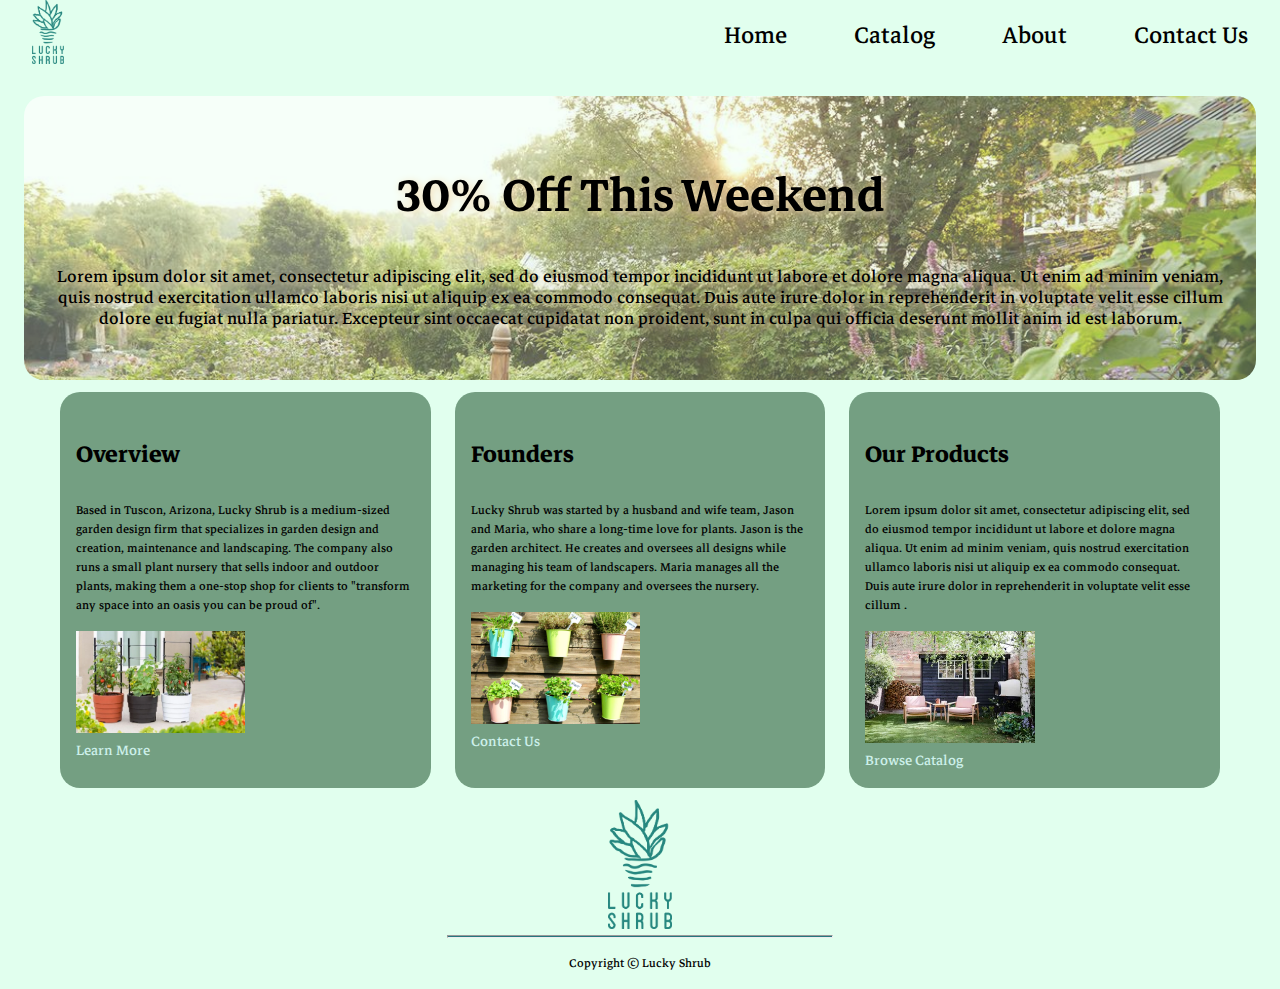
<file: Course 4 - HTML and CSS in depth/Week 3 - Graded Assessment/1. retail-lucky-shrub/index.html>
<!DOCTYPE html>
<html lang="en">
  <head>
    <meta charset="UTF-8" />
    <meta name="viewport" content="width=device-width, initial-scale=1.0" />
    <title>Lucky Shrub</title>
    <meta name="description" content="A website of Lucky Shrub Retail" />
    <meta name="author" content="Ypzar John" />

    <!-- css link -->
    <link rel="stylesheet" href="css/style.css" />

    <link rel="preconnect" href="https://fonts.googleapis.com" />
    <link rel="preconnect" href="https://fonts.gstatic.com" crossorigin />
    <link
      href="https://fonts.googleapis.com/css2?family=Markazi+Text:wght@400;500;600&display=swap"
      rel="stylesheet"
    />
  </head>
  <body>
    <header>
      <nav class="navbar">
        <img src="./images/Asset 2@3x.png" alt="Lucky Shrub" />
        <ul>
          <li><a href="#" target="_blank">Home</a></li>
          <li><a href="#" target="_blank">Catalog</a></li>
          <li><a href="#" target="_blank">About</a></li>
          <li><a href="#" target="_blank">Contact Us</a></li>
        </ul>
      </nav>
    </header>

    <main>
      <!-- Section 1 -->
      <section class="section-1">
        <article>
          <h1>30% Off This Weekend</h1>
          <p>
            Lorem ipsum dolor sit amet, consectetur adipiscing elit, sed do
            eiusmod tempor incididunt ut labore et dolore magna aliqua. Ut enim
            ad minim veniam, quis nostrud exercitation ullamco laboris nisi ut
            aliquip ex ea commodo consequat. Duis aute irure dolor in
            reprehenderit in voluptate velit esse cillum dolore eu fugiat nulla
            pariatur. Excepteur sint occaecat cupidatat non proident, sunt in
            culpa qui officia deserunt mollit anim id est laborum.
          </p>
        </article>
      </section>
      <!-- Section 2 -->
      <section class="section-2">
        <article>
          <h2>Overview</h2>
          <p>
            Based in Tuscon, Arizona, Lucky Shrub is a medium-sized garden
            design firm that specializes in garden design and creation,
            maintenance and landscaping. The company also runs a small plant
            nursery that sells indoor and outdoor plants, making them a one-stop
            shop for clients to "transform any space into an oasis you can be
            proud of".
          </p>
          <div class="img-container">
            <img src="./images/Asset 6.png" width="50%" alt="plants" />
          </div>
          <a href="#" target="_blank" class="cta">Learn More</a>
        </article>
        <!-- Article 2 -->
        <article>
          <h2>Founders</h2>
          <p>
            Lucky Shrub was started by a husband and wife team, Jason and Maria,
            who share a long-time love for plants. Jason is the garden
            architect. He creates and oversees all designs while managing his
            team of landscapers. Maria manages all the marketing for the company
            and oversees the nursery.
          </p>
          <div>
            <img src="./images/Asset 7.png" width="50%" alt="plants" />
          </div>
          <a href="#" target="_blank" class="cta">Contact Us</a>
        </article>
        <!-- Article 3 -->
        <article>
          <h2>Our Products</h2>
          <p>
            Lorem ipsum dolor sit amet, consectetur adipiscing elit, sed do
            eiusmod tempor incididunt ut labore et dolore magna aliqua. Ut enim
            ad minim veniam, quis nostrud exercitation ullamco laboris nisi ut
            aliquip ex ea commodo consequat. Duis aute irure dolor in
            reprehenderit in voluptate velit esse cillum .
          </p>
          <div>
            <img src="./images/Asset 8.png" width="50%" alt="garden yard" />
          </div>
          <a href="#" target="_blank" class="cta">Browse Catalog</a>
        </article>
      </section>
    </main>

    <!-- Footer -->
    <footer>
      <div>
        <img
          src="./images/Asset 2@3x.png"
          width="5%"
          alt="Logo of Lucky Shrub"
        />
      </div>
      <hr />
      <div>
        <p>Copyright &copy; Lucky Shrub</p>
      </div>
    </footer>
  </body>
</html>
</file>
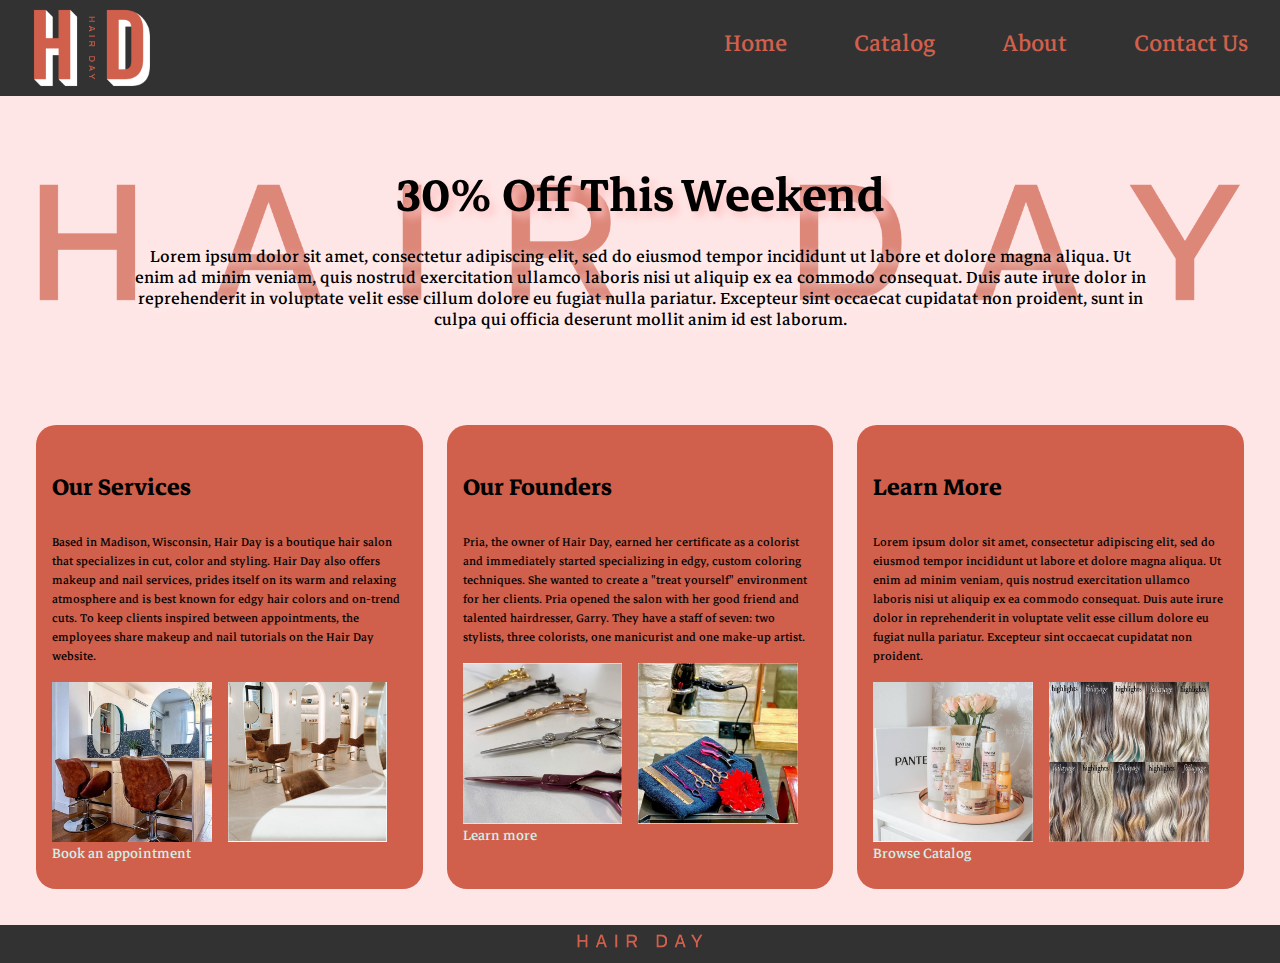
<file: Course 4 - HTML and CSS in depth/Week 3 - Graded Assessment/2. professional-services-hair-day/index.html>
<!DOCTYPE html>
<html lang="en">
  <head>
    <meta charset="UTF-8" />
    <meta name="viewport" content="width=device-width, initial-scale=1.0" />
    <title>Hair Day</title>
    <meta name="description" content="A website of Hair Day" />
    <meta name="author" content="Hair Day Professional Services" />

    <!-- css link -->
    <link rel="stylesheet" href="css/style.css" />
    <!-- google font -->
    <link rel="preconnect" href="https://fonts.googleapis.com" />
    <link rel="preconnect" href="https://fonts.gstatic.com" crossorigin />
    <link
      href="https://fonts.googleapis.com/css2?family=Markazi+Text:wght@400;500;600&display=swap"
      rel="stylesheet"
    />
  </head>
  <body>
    <header>
      <nav class="navbar">
        <img src="images/Artboard 1.png" alt="hair day" />
        <ul>
          <li><a href="#" target="_blank">Home</a></li>
          <li><a href="#" target="_blank">Catalog</a></li>
          <li><a href="#" target="_blank">About</a></li>
          <li><a href="#" target="_blank">Contact Us</a></li>
        </ul>
      </nav>
    </header>

    <main>
      <!-- Section 1 -->
      <section class="section-1">
        <article>
          <h1>30% Off This Weekend</h1>
          <p>
            Lorem ipsum dolor sit amet, consectetur adipiscing elit, sed do
            eiusmod tempor incididunt ut labore et dolore magna aliqua. Ut enim
            ad minim veniam, quis nostrud exercitation ullamco laboris nisi ut
            aliquip ex ea commodo consequat. Duis aute irure dolor in
            reprehenderit in voluptate velit esse cillum dolore eu fugiat nulla
            pariatur. Excepteur sint occaecat cupidatat non proident, sunt in
            culpa qui officia deserunt mollit anim id est laborum.
          </p>
        </article>
      </section>
      <!-- Section 2 -->
      <section class="section-2">
        <!-- Article 1 -->
        <article>
          <h2>Our Services</h2>
          <p>
            Based in Madison, Wisconsin, Hair Day is a boutique hair salon that
            specializes in cut, color and styling. Hair Day also offers makeup
            and nail services, prides itself on its warm and relaxing atmosphere
            and is best known for edgy hair colors and on-trend cuts. To keep
            clients inspired between appointments, the employees share makeup
            and nail tutorials on the Hair Day website.
          </p>
          <div>
            <img src="./images/Artboard 24.png" width="45%" alt="salon" />
            <img src="./images/Artboard 27.png" width="45%" alt="salon" />
          </div>
          <a href="#" class="cta">Book an appointment</a>
        </article>
        <!-- Article 2 -->
        <article>
          <h2>Our Founders</h2>
          <p>
            Pria, the owner of Hair Day, earned her certificate as a colorist
            and immediately started specializing in edgy, custom coloring
            techniques. She wanted to create a "treat yourself" environment for
            her clients. Pria opened the salon with her good friend and talented
            hairdresser, Garry. They have a staff of seven: two stylists, three
            colorists, one manicurist and one make-up artist.
          </p>
          <div>
            <img
              src="./images/Artboard 28.png"
              width="45%"
              alt="hair day tools"
            />
            <img
              src="./images/Artboard 29.png"
              width="45%"
              alt="hair day tools"
            />
          </div>
          <a href="#" class="cta">Learn more</a>
        </article>
        <!-- Article 3 -->
        <article>
          <h2>Learn More</h2>
          <p>
            Lorem ipsum dolor sit amet, consectetur adipiscing elit, sed do
            eiusmod tempor incididunt ut labore et dolore magna aliqua. Ut enim
            ad minim veniam, quis nostrud exercitation ullamco laboris nisi ut
            aliquip ex ea commodo consequat. Duis aute irure dolor in
            reprehenderit in voluptate velit esse cillum dolore eu fugiat nulla
            pariatur. Excepteur sint occaecat cupidatat non proident.
          </p>
          <div>
            <img src="./images/Artboard 26.png" width="45%" alt="shampoos" />
            <img
              src="./images/Artboard 25.png"
              width="45%"
              alt="hair color highlights"
            />
          </div>
          <a href="#" class="cta">Browse Catalog</a>
        </article>
      </section>
    </main>

    <!-- Footer -->
    <footer>
      <div>
        <img src="./images/Artboard 22.png" width="5%" alt="hair day" />
      </div>
    </footer>
  </body>
</html>
</file>
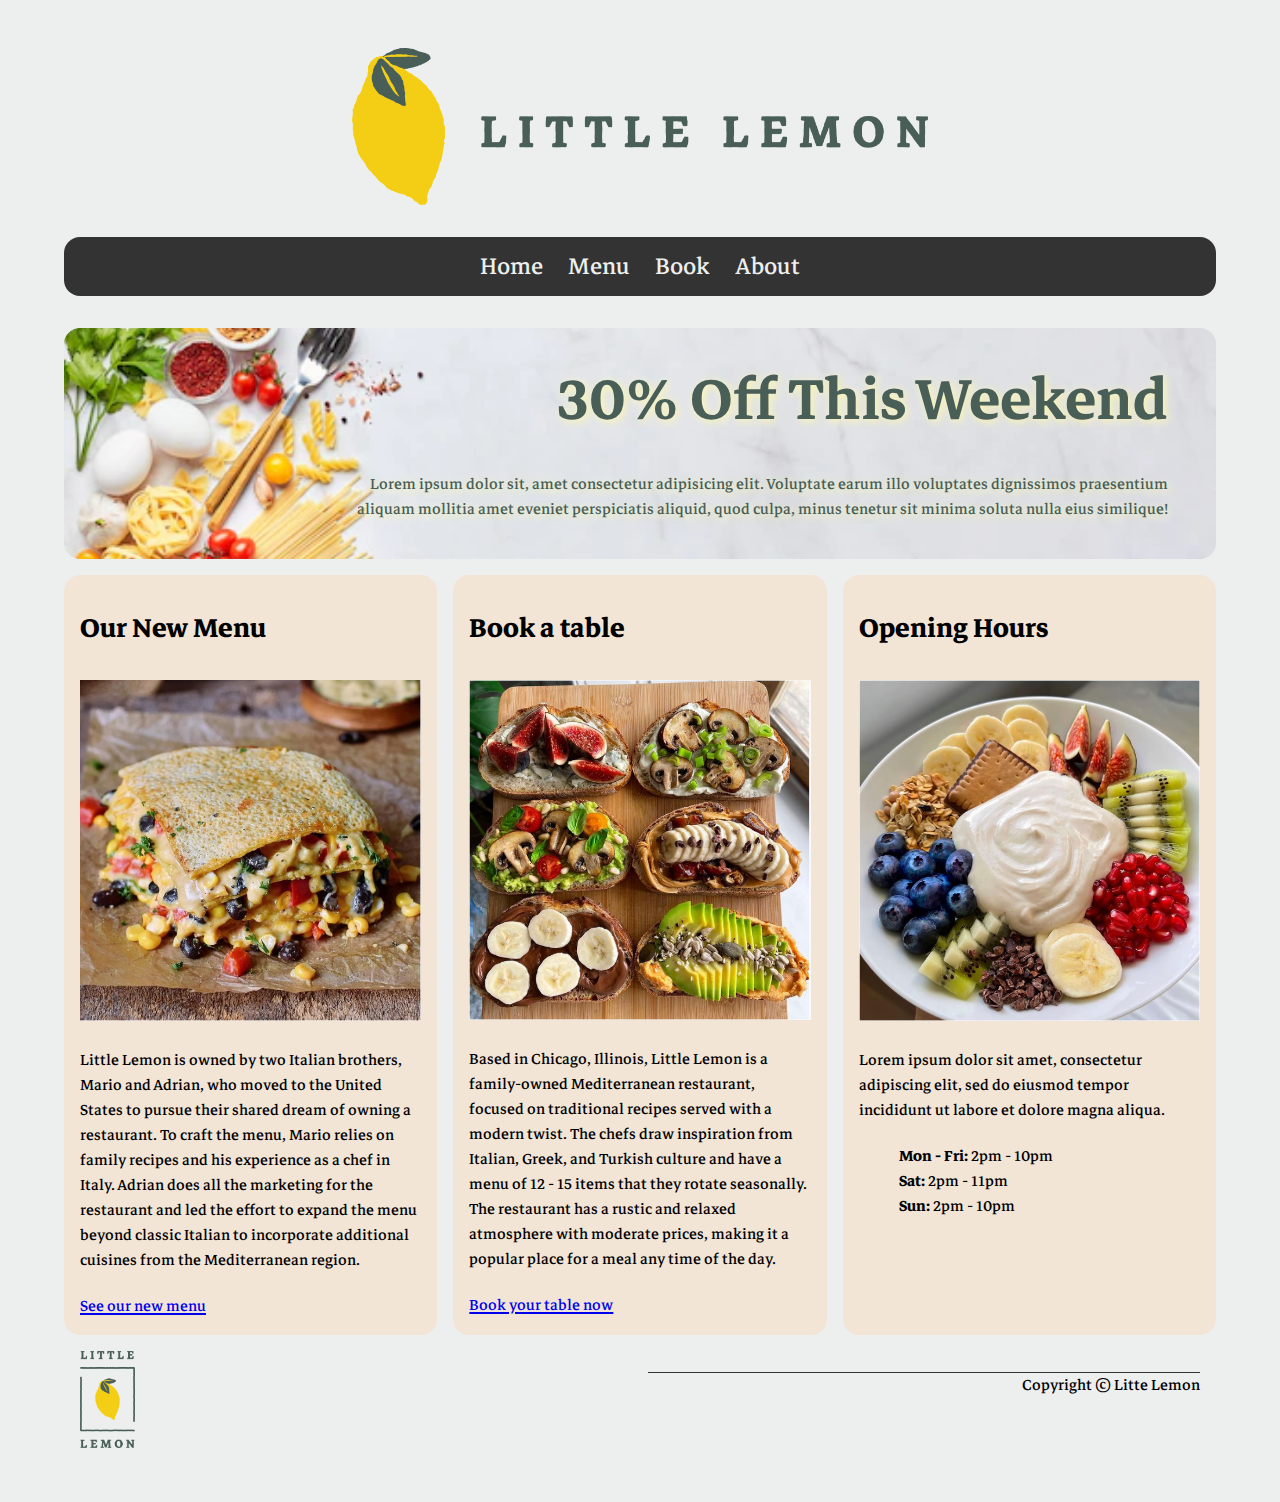
<file: Course 4 - HTML and CSS in depth/Week 3 - Graded Assessment/3. restaurant-little-lemon/index.html>
<!DOCTYPE html>
<html lang="en">
  <head>
    <meta charset="UTF-8" />
    <meta name="viewport" content="width=device-width, initial-scale=1.0" />
    <title>Little Lemon</title>
    <meta
      name="description"
      content="A Website of the Little Lemon Restaurant"
    />
    <meta name="author" content="Ypzar John" />
    <!-- css link -->
    <link rel="stylesheet" href="css/style.css" />

    <link rel="preconnect" href="https://fonts.googleapis.com" />
    <link rel="preconnect" href="https://fonts.gstatic.com" crossorigin />
    <link
      href="https://fonts.googleapis.com/css2?family=Markazi+Text:wght@400;500;600&display=swap"
      rel="stylesheet"
    />
  </head>
  <body>
    <header>
      <img src="./assets/Asset 16@4x.png" width="50%" alt="Little Lemon" />
    </header>
    <nav>
      <ul>
        <li><a href="#">Home</a></li>
        <li><a href="#">Menu</a></li>
        <li><a href="#">Book</a></li>
        <li><a href="#">About</a></li>
      </ul>
    </nav>
    <main>
      <!-- Section 1 -->
      <section>
        <article id="hero">
          <h1>30% Off This Weekend</h1>
          <p>
            Lorem ipsum dolor sit, amet consectetur adipisicing elit. Voluptate
            earum illo voluptates dignissimos praesentium aliquam mollitia amet
            eveniet perspiciatis aliquid, quod culpa, minus tenetur sit minima
            soluta nulla eius similique!
          </p>
        </article>
      </section>

      <!-- Section 2 -->
      <section>
        <!-- Article 1 -->
        <article>
          <h2>Our New Menu</h2>
          <img src="./assets/Asset 22.png" alt="menu 1" />
          <p>
            Little Lemon is owned by two Italian brothers, Mario and Adrian, who
            moved to the United States to pursue their shared dream of owning a
            restaurant. To craft the menu, Mario relies on family recipes and
            his experience as a chef in Italy. Adrian does all the marketing for
            the restaurant and led the effort to expand the menu beyond classic
            Italian to incorporate additional cuisines from the Mediterranean
            region.
          </p>
          <a href="menu.html" target="_blank">See our new menu</a>
        </article>
        <!-- Article 2 -->
        <article>
          <h2>Book a table</h2>
          <img src="./assets/Asset 23.png" alt="menu on the table" />
          <p>
            Based in Chicago, Illinois, Little Lemon is a family-owned
            Mediterranean restaurant, focused on traditional recipes served with
            a modern twist. The chefs draw inspiration from Italian, Greek, and
            Turkish culture and have a menu of 12 - 15 items that they rotate
            seasonally. The restaurant has a rustic and relaxed atmosphere with
            moderate prices, making it a popular place for a meal any time of
            the day.
          </p>
          <a href="book.html" target="_blank">Book your table now</a>
        </article>
        <!-- Article 3 -->
        <article>
          <h2>Opening Hours</h2>
          <img src="./assets/Asset 24.png" alt="menu on the plate" />
          <p>
            Lorem ipsum dolor sit amet, consectetur adipiscing elit, sed do
            eiusmod tempor incididunt ut labore et dolore magna aliqua.
          </p>
          <ul>
            <li>
              <strong>Mon - Fri:</strong>
              2pm - 10pm
            </li>
            <li>
              <strong>Sat:</strong>
              2pm - 11pm
            </li>
            <li>
              <strong>Sun:</strong>
              2pm - 10pm
            </li>
          </ul>
        </article>
      </section>
    </main>

    <!-- Footer -->
    <footer>
      <div>
        <img
          src="./assets/Asset 20@4x.png"
          width="10%"
          alt="logo of little lemon"
        />
      </div>
      <div>
        <p>Copyright &copy; Litte Lemon</p>
      </div>
    </footer>
  </body>
</html>
</file>
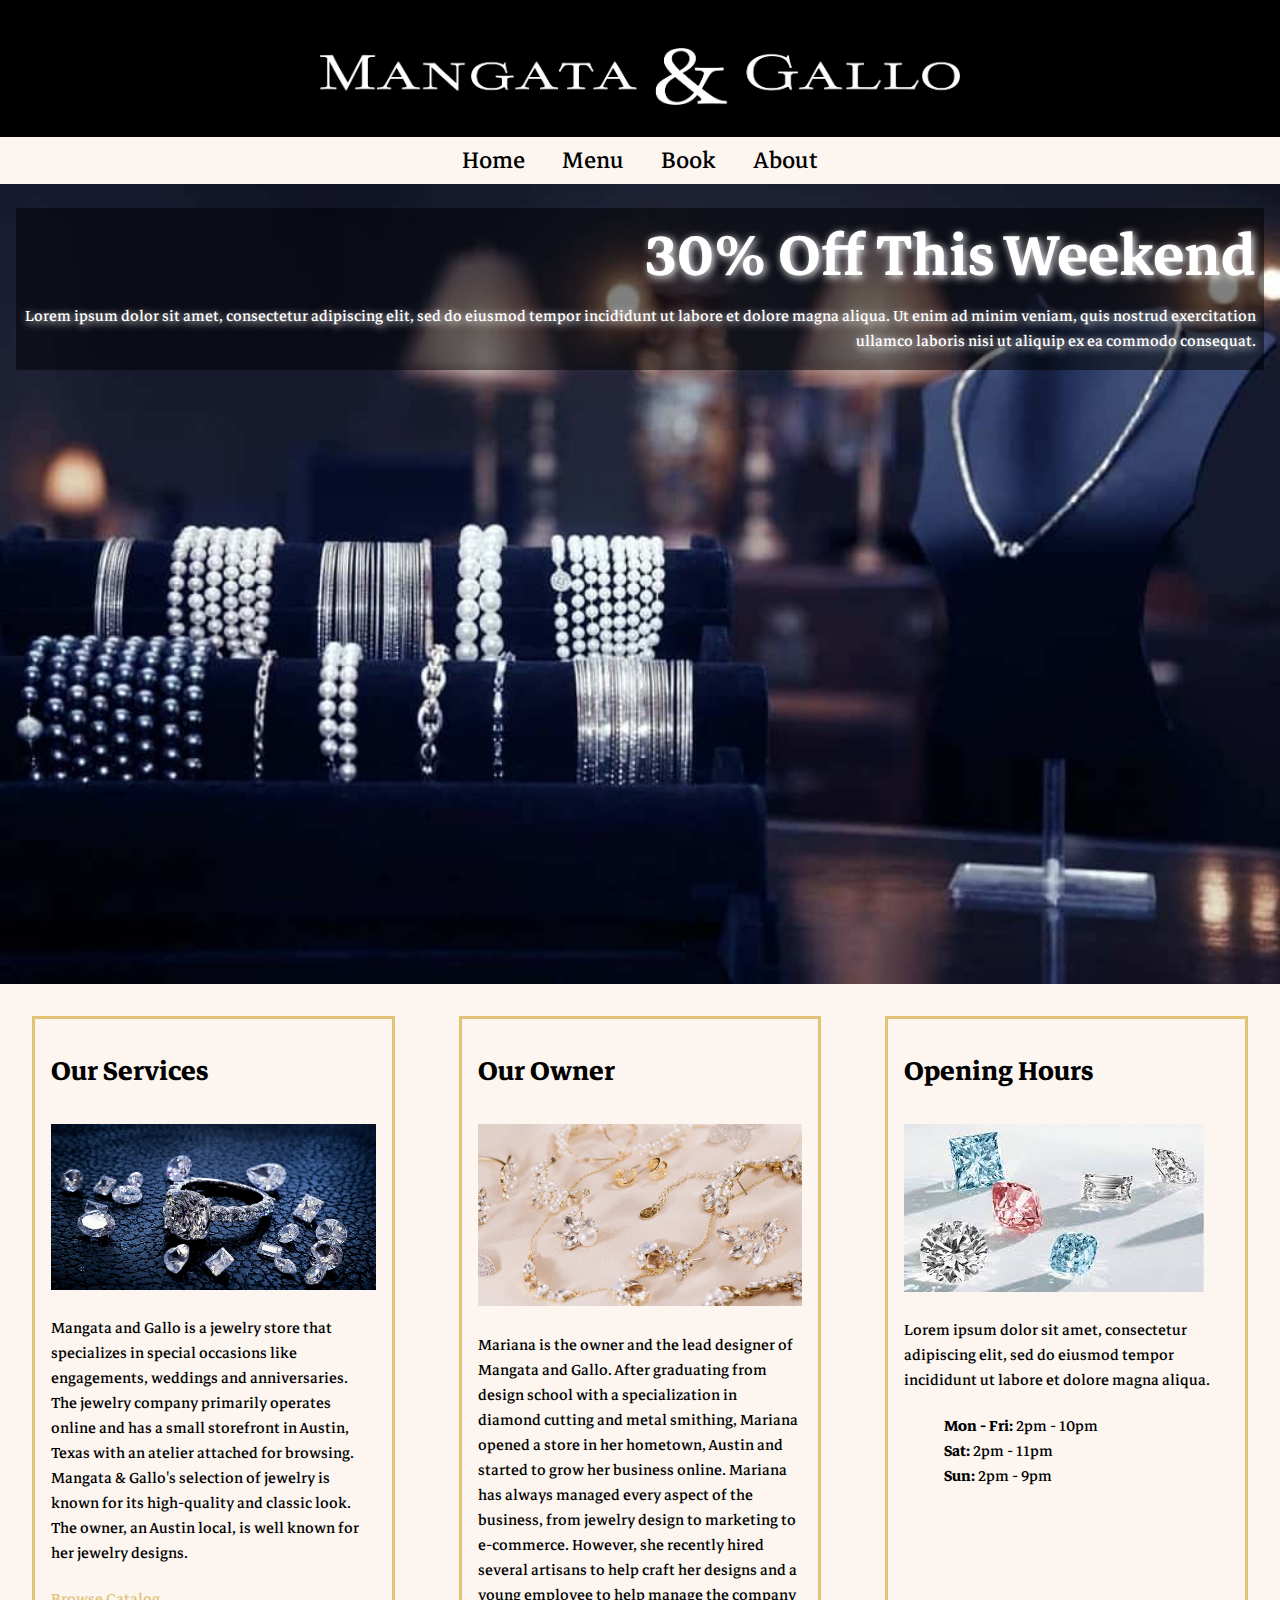
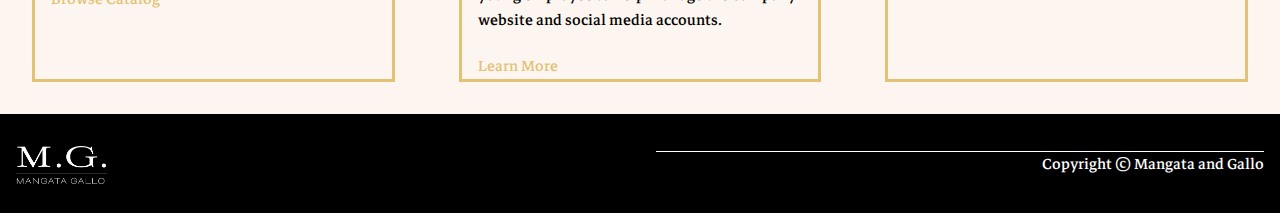
<file: Course 4 - HTML and CSS in depth/Week 3 - Graded Assessment/4. luxury-jewelry-mangata-and-gallo/index.html>
<!DOCTYPE html>
<html lang="en">
  <head>
    <meta charset="UTF-8" />
    <meta name="viewport" content="width=device-width, initial-scale=1.0" />
    <title>Mangata and Gallo</title>
    <meta name="description" content="A website of Mangata and Gallo" />
    <meta name="author" content="Mangata and Gallo Luxury Gallery" />
    <!-- css link -->
    <link rel="stylesheet" href="css/style.css" />
    <!-- google font -->
    <link rel="preconnect" href="https://fonts.googleapis.com" />
    <link rel="preconnect" href="https://fonts.gstatic.com" crossorigin />
    <link
      href="https://fonts.googleapis.com/css2?family=Markazi+Text:wght@400;500;600&display=swap"
      rel="stylesheet"
    />
  </head>
  <body>
    <header>
      <img src="./assets/Asset 4@3x.png" width="50%" alt="mangata and gallo" />
    </header>
    <nav>
      <ul>
        <li><a href="#">Home</a></li>
        <li><a href="#">Menu</a></li>
        <li><a href="#">Book</a></li>
        <li><a href="#">About</a></li>
      </ul>
    </nav>
    <main>
      <!-- Section 1 -->
      <section>
        <article id="hero">
          <h1>30% Off This Weekend</h1>
          <p>
            Lorem ipsum dolor sit amet, consectetur adipiscing elit, sed do
            eiusmod tempor incididunt ut labore et dolore magna aliqua. Ut enim
            ad minim veniam, quis nostrud exercitation ullamco laboris nisi ut
            aliquip ex ea commodo consequat.
          </p>
        </article>
      </section>
      <!-- Section 2 -->
      <section class="section-2">
        <!-- Article 1 -->
        <article>
          <h2>Our Services</h2>
          <div>
            <img src="./assets/Asset 6.png" alt="jewelries" />
          </div>
          <p>
            Mangata and Gallo is a jewelry store that specializes in special
            occasions like engagements, weddings and anniversaries. The jewelry
            company primarily operates online and has a small storefront in
            Austin, Texas with an atelier attached for browsing. Mangata &
            Gallo's selection of jewelry is known for its high-quality and
            classic look. The owner, an Austin local, is well known for her
            jewelry designs.
          </p>
          <a href="#" class="cta">Browse Catalog</a>
        </article>
        <!-- Article 2 -->
        <article>
          <h2>Our Owner</h2>
          <div>
            <img src="./assets/Asset 8.png" alt="jewelries" />
          </div>
          <p>
            Mariana is the owner and the lead designer of Mangata and Gallo.
            After graduating from design school with a specialization in diamond
            cutting and metal smithing, Mariana opened a store in her hometown,
            Austin and started to grow her business online. Mariana has always
            managed every aspect of the business, from jewelry design to
            marketing to e-commerce. However, she recently hired several
            artisans to help craft her designs and a young employee to help
            manage the company website and social media accounts.
          </p>
          <a href="#" class="cta">Learn More</a>
        </article>
        <!-- Article 3 -->
        <article>
          <h2>Opening Hours</h2>
          <div>
            <img src="./assets/Asset 7.png" alt="jewelries" />
          </div>
          <p>
            Lorem ipsum dolor sit amet, consectetur adipiscing elit, sed do
            eiusmod tempor incididunt ut labore et dolore magna aliqua.
          </p>
          <ul>
            <li><b>Mon - Fri:</b> 2pm - 10pm</li>
            <li><b>Sat:</b> 2pm - 11pm</li>
            <li><b>Sun:</b> 2pm - 9pm</li>
          </ul>
        </article>
      </section>
    </main>
    <!-- Footer -->
    <footer>
      <div>
        <img
          src="./assets/Asset 3@3x.png"
          width="15%"
          alt="mangata and gallo"
        />
      </div>
      <div>
        <p>Copyright &copy; Mangata and Gallo</p>
      </div>
    </footer>
  </body>
</html>
</file>
<file: Course 4 - HTML and CSS in depth/Week 3 - Graded Assessment/1. retail-lucky-shrub/css/style.css>
body {
  background-color: #e1ffee;
  font-family: "Markazi Text", serif;
  margin: 0;
  padding: 0;
}

h1 {
  font-weight: 600;
  font-size: 4rem;
}

h2 {
  font-size: 2rem;
}

header {
  background-color: #e1ffee;
  height: 5rem;
  width: 100%;
  text-align: right;
  overflow: hidden;
  position: fixed;
  opacity: 1;
  z-index: 1;
}

.navbar {
  height: 100%;
  margin: 0 auto;
}

.navbar img {
  float: left;
  height: 80%;
  width: auto;
  padding-left: 2rem;
}

.navbar ul {
  text-align: center;
  display: inline-block;
  vertical-align: top;
}

.navbar li {
  list-style: none;
  display: inline;
  padding: 2rem;
  font-size: 2rem;
  font-weight: 400;
}

.navbar li a {
  font-family: inherit;
  font-weight: 400;
  text-decoration: none;
}

.navbar li a:link {
  color: #000;
}

.navbar li a:hover {
  color: #749f82;
  text-shadow: 2px 2px 8px #c7f2a4;
}

.navbar li a:active {
  color: #fff;
  background-color: #26877f;
}

.navbar li a:visited {
  color: #000;
}

main {
  padding-top: 6rem;
  padding-left: 1.5rem;
  padding-right: 1.5rem;
}

section {
  display: flex;
}

article {
  flex: 1;
  padding: 1rem;
  margin: 0.75rem;
}

.section-1 {
  position: relative;
  height: 10%;
  width: 100%;
  display: flex;
  align-items: center;
  justify-content: center;
}

.section-1::before {
  content: "";
  background-image: url("../images/Asset 4.png");
  background-position: center;
  background-size: cover;
  position: absolute;
  top: 0;
  right: 0;
  bottom: 0;
  left: 0;
  opacity: 0.7;
  border-radius: 20px;
  z-index: -1;
}

.section-1 article h1,
.section-1 article p {
  position: relative;
  color: #000;
  line-height: 0.9;
  text-align: center;
  text-shadow: 2px 2px 8px wheat;
}

.section-1 article p {
  font-size: 23px;
}

.section-2 {
  margin: 0 1.5rem;
}

.section-2 > article {
  background-color: #749f82;
  border-radius: 20px;
}

article .cta {
  color: #cdf0ea !important;
  text-decoration: none;
  font-size: 1.2rem;
}

article a:hover {
  text-shadow: 2px 2px 8px #c7f2a4;
  text-decoration: underline;
}

hr {
  width: 30%;
  height: 1px;
  margin: 0 auto;
  background-color: #26777f;
}

footer {
  display: block;
  text-align: center;
  margin: 0 auto;
}

footer div {
  flex: 1;
}
</file>
<file: Course 4 - HTML and CSS in depth/Week 3 - Graded Assessment/2. professional-services-hair-day/css/style.css>
body {
  background-color: #ffe6e6;
  font-family: "Markazi Text", serif;
  margin: 0;
  padding: 0;
}

h1 {
  font-weight: 600;
  font-size: 4rem;
}

h2 {
  font-size: 2rem;
}

header {
  background-color: #323232;
  height: 5rem;
  width: 100%;
  text-align: right;
  overflow: hidden;
  position: fixed;
  opacity: 1;
  z-index: 1;
  padding-top: 0.5rem;
  padding-bottom: 0.5rem;
}

.navbar {
  margin: 0 auto;
  height: 100%;
}

.navbar img {
  float: left;
  height: 100%;
  width: auto;
  padding-left: 2rem;
}

.navbar ul {
  text-align: center;
  display: inline-block;
  vertical-align: top;
}

.navbar li {
  list-style: none;
  display: inline;
  padding: 2rem;
  font-size: 2rem;
  font-weight: 400;
}

.navbar li a {
  font-family: inherit;
  font-weight: 400;
  text-decoration: none;
}

.navbar li a:link {
  color: #d0604c;
}

.navbar li a:visited {
  color: #d0604c;
}

.navbar li a:hover {
  color: #fff;
  text-shadow: 2px 2px 8px #c7f2a4;
}

.navbar li a:active {
  color: #d0604c;
  background-color: #7f8487;
}

main {
  padding-top: 6rem;
  margin: 0 1.5rem;
}

section {
  display: flex;
}

.section-1 {
  position: relative;
  height: 10%;
  width: 100%;
  display: flex;
  align-items: center;
  justify-content: center;
}

.section-1::before {
  content: "";
  background-image: url("../images/Artboard 22.png");
  background-position: center;
  background-size: contain;
  background-repeat: no-repeat;
  position: absolute;
  top: 0;
  right: 0;
  bottom: 0;
  left: 0;
  opacity: 0.7;
  border-radius: 20px;
  z-index: -1;
}

.section-1 article h1,
.section-1 article p {
  position: relative;
  color: #000;
  line-height: 0.9;
  text-align: center;
  padding: 0 5rem;
}

.section-1 article h1 {
  margin-bottom: 0;
  text-shadow: 5px 5px 8px #ffc2c2;
}

.section-1 article p {
  font-size: 23px;
  text-shadow: 2px 2px 8px #fff;
}

.section-2 {
  margin-top: 1.5rem;
  margin-bottom: 1.5rem;
}

.section-2 > article {
  background-color: #d0604c;
  border-radius: 20px;
}

article {
  flex: 1;
  padding: 1rem;
  margin: 0.75rem;
}

article {
  flex: 1;
  border-radius: 1em;
  padding-bottom: 1.5rem;
}

article p + div {
  display: flex;
  flex: 1;
  gap: 2rem 1rem;
}

article .cta {
  color: #cdf0ea;
  text-decoration: none;
  font-size: 1.2rem;
}

article a:hover {
  text-shadow: 2px 2px 8px #c7f2a4;
  text-decoration: underline;
}

article a:active {
  color: #cdf0ea;
  background-color: #7f8487;
}

footer {
  display: block;
  text-align: center;
  margin: 0 auto;
}

footer div {
  background-color: #323232;
  padding: 0.5rem 0;
}

footer img {
  width: 8rem;
  height: auto;
}
</file>
<file: Course 4 - HTML and CSS in depth/Week 3 - Graded Assessment/3. restaurant-little-lemon/css/style.css>
body {
  background-color: #edefee;
  font-family: "Markazi Text", serif;
  margin: 3rem 5%;
}

h1 {
  font-size: 3rem;
  margin-top: 1.5rem;
  margin-bottom: 1.5rem;
}

h2 {
  font-size: 2.3rem;
}

p {
  font-weight: 400;
  font-size: 1.3rem;
}

header img {
  display: block;
  margin: 0 auto;
}

nav {
  background-color: #333;
  border-radius: 1rem;
  margin: 1rem 0;
}

nav ul {
  list-style: none;
  font-size: 2rem;
  text-align: center;
  padding-inline-start: 0;
}

nav ul li {
  display: inline-block;
  margin: 0.625rem;
}

nav ul a {
  color: #edefee;
  text-decoration: none;
}

nav ul a:active {
  text-decoration: underline;
  text-decoration-thickness: 0.1rem;
}

section {
  display: flex;
  gap: 2rem 1rem;
  margin: 1rem 0;
}

article {
  flex: 1;
  border-radius: 1rem;
  padding-bottom: 1.5rem;
}

article img {
  max-width: 100%;
}

article ul {
  list-style: none;
  font-size: 1.3rem;
}

article a:link {
  font-size: 1.3rem;
}

article a:hover {
  color: #495e57;
}

article a:active {
  color: #edefee;
  background-color: #495e57;
}

main article {
  background-color: #fbdabb79;
  padding: 0 1rem 1rem;
}

#hero {
  background-image: url("../assets/Asset 21.png");
  background-size: cover;
  background-position: center;
  color: #495e57;
  text-shadow: 2px 2px 8px #fff9b0;
  text-align: right;
}

#hero h1 {
  margin-right: 2rem;
  font-weight: 600;
  font-size: 5rem;
}

#hero p {
  max-width: 100%;
  margin-left: 16rem;
  margin-right: 2rem;
}

footer {
  margin: 1rem;
  display: flex;
  gap: 2rem 1rem;
}

footer img {
  max-width: 50%;
}

footer p {
  border-top: #333;
  border-style: solid;
  border-width: 0.1rem;
  border-bottom: none;
  border-left: none;
  border-right: none;
  text-align: right;
}

footer div {
  flex: 1;
}
</file>
<file: Course 4 - HTML and CSS in depth/Week 3 - Graded Assessment/4. luxury-jewelry-mangata-and-gallo/css/style.css>
body {
  background-color: #000;
  font-family: "Markazi Text", serif;
  margin-top: 3rem;
  margin-left: 0;
  margin-right: 0;
}

h1 {
  font-size: 3rem;
  margin-top: 1.5rem;
  margin-bottom: 1.5rem;
}

h2 {
  font-size: 2.3rem;
}

p {
  font-weight: 400;
  font-size: 1.3rem;
}

header img {
  display: block;
  margin: 0 auto;
}

nav {
  background-color: #fdf6f0;
  margin-top: 1rem;
}

nav ul {
  list-style: none;
  font-size: 2rem;
  text-align: center;
  padding-inline-start: 0;
  margin-bottom: 0;
}

nav ul li {
  display: inline-block;
  margin: 0.25rem 1rem;
}

nav ul a {
  color: #000;
  text-decoration: none;
}

nav ul a:active {
  text-decoration: underline;
}

nav ul a:hover {
  text-decoration: underline;
  text-decoration-thickness: 0.1rem;
}

section {
  display: flex;
}

section + footer {
  margin-bottom: 1rem;
}

article {
  flex: 1;
  padding-bottom: 1.5rem;
}

article img {
  max-width: 100%;
}

article ul {
  list-style: none;
  font-size: 1.3rem;
}

article .cta {
  font-size: 1.3rem;
  color: #e2c275;
  text-decoration: none;
}

article a:hover {
  text-decoration: underline;
}

article a:active {
  color: #edefee;
  background-color: #000;
}

main article {
  background-color: #fdf6f0;
  padding: 0 1rem;
}

#hero {
  background-image: url("../assets/Asset 5.png");
  background-size: cover;
  background-position: center;
  color: #fff;
  text-shadow: 2px 2px 8px #fff;
  text-align: right;
  height: 50rem;
}

#hero h1 {
  font-weight: 600;
  font-size: 80px;
  background: rgba(0, 0, 0, 0.5);
  padding-right: 0.5rem;
  margin-bottom: 0;
}

#hero p {
  max-width: 100%;
  padding-right: 0.5rem;
  background: rgba(0, 0, 0, 0.5);
  margin-top: 0;
  padding-bottom: 1rem;
}

.section-2 {
  background-color: #fdf6f0;
}

.section-2 article {
  border-style: solid;
  border-color: #e2c275;
  margin: 2rem;
}

footer {
  margin: 1rem;
  display: flex;
  gap: 2rem;
}

footer img {
  max-width: 50%;
  margin-top: 1rem;
}

footer p {
  border-top: #fff;
  border-style: solid;
  border-width: 0.1rem;
  border-bottom: none;
  border-left: none;
  border-right: none;
  text-align: right;
  color: #fff;
}

footer div {
  flex: 1;
}
</file>
